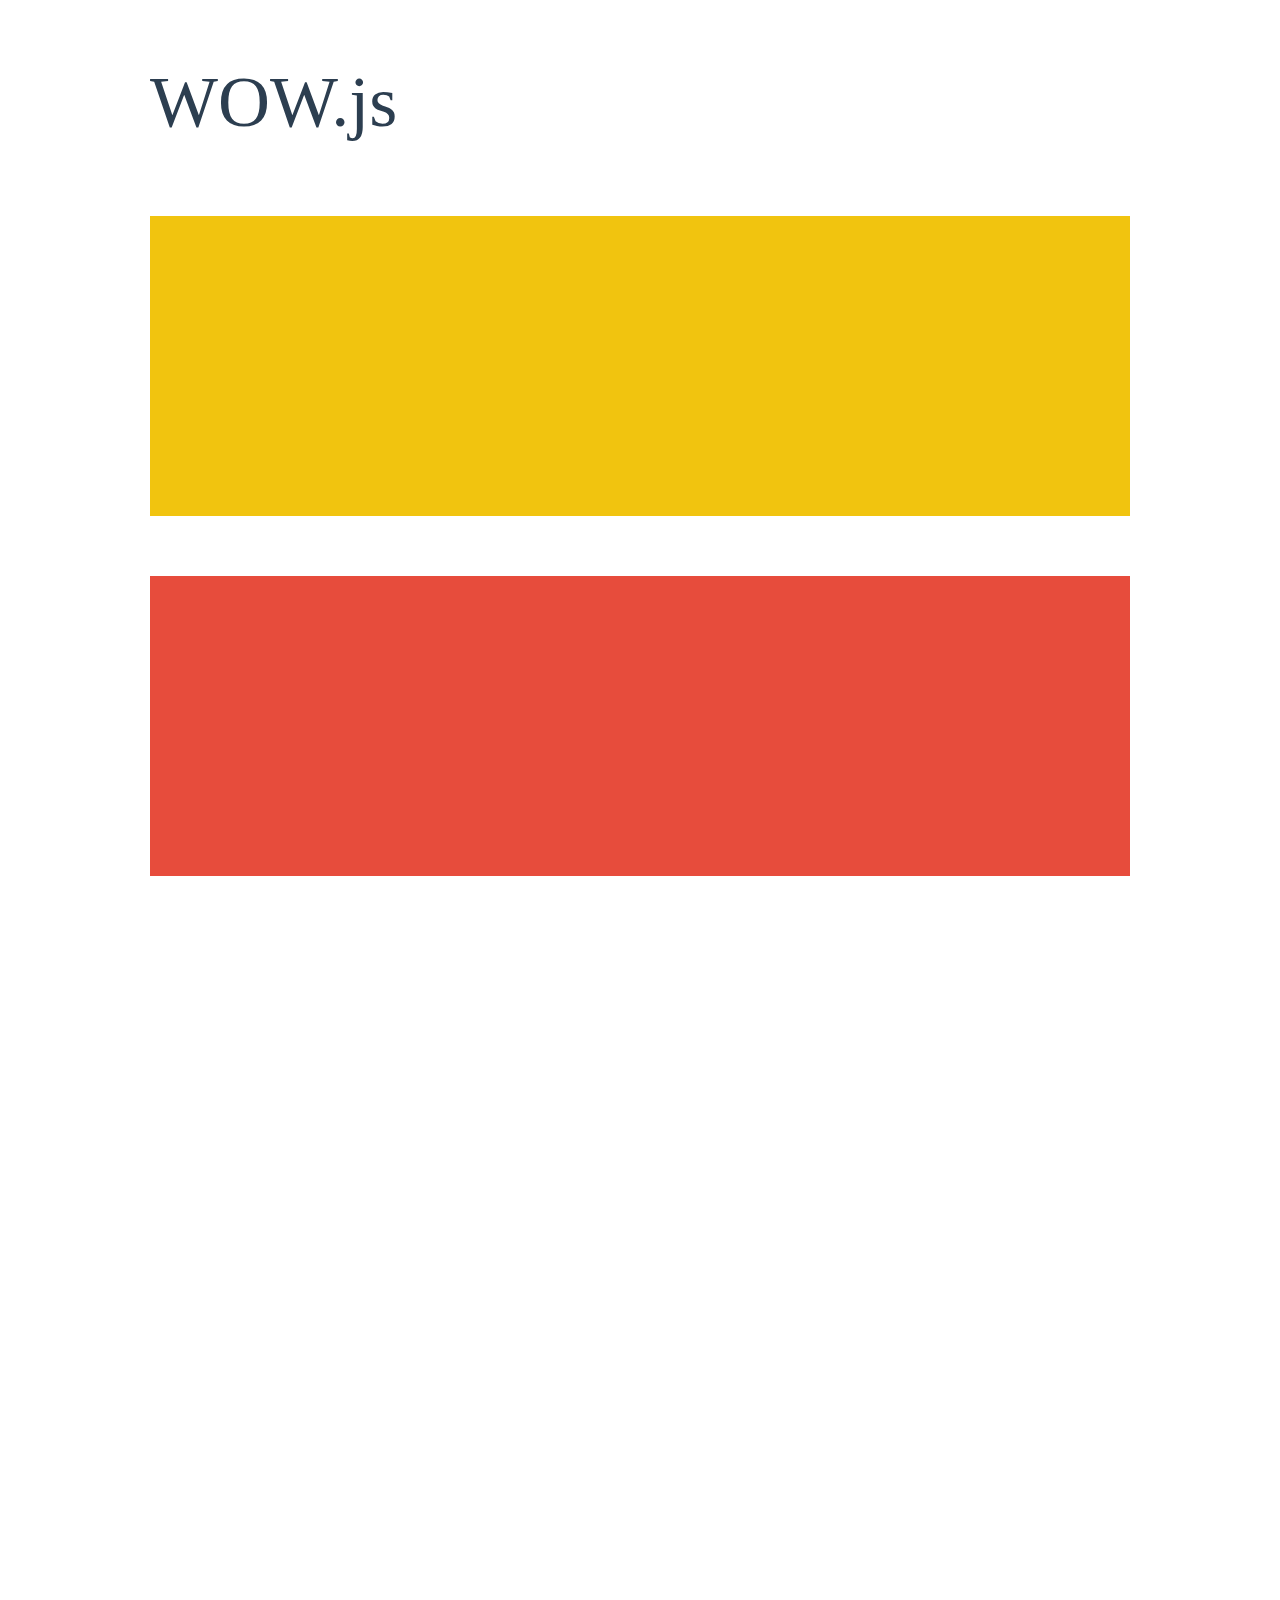
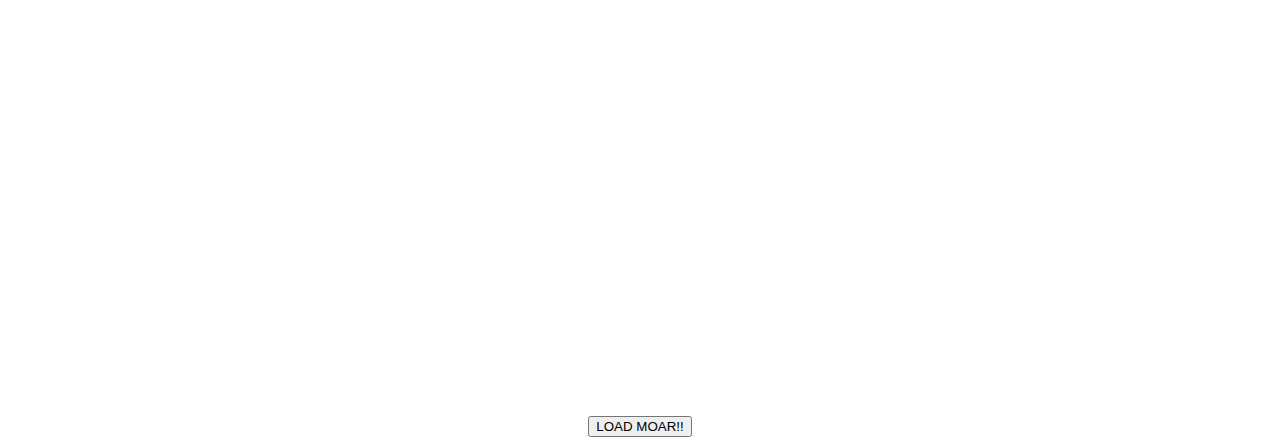
<file: plugins/wow/demo.html>
<!doctype html>

<html lang="en">
<head>
  <meta charset="utf-8">
  <title>WOW</title>
  <link rel="stylesheet" href="css/libs/animate.css">
  <link rel="stylesheet" href="css/site.css">
  <style>
    .wow:first-child {
      visibility: hidden;
    }
  </style>
  <!--[if IE]>
    <script src="http://html5shiv.googlecode.com/svn/trunk/html5.js"></script>
  <![endif]-->
</head>

<body>
  <div id="container">
    <header>
      <h1>WOW.js</h1>
    </header>
    <div id="main">
      <section class="wow fadeInDown" style="background-color: #f1c40f;"></section>
      <section class="wow pulse" style="background-color: #e74c3c;" data-wow-iteration="infinite" data-wow-duration="1500ms"></section>
      <section class="section--purple wow slideInRight" data-wow-delay="2s"></section>
      <section class="section--blue wow bounceInLeft" data-wow-offset="300"></section>
      <section class="section--green wow slideInLeft" data-wow-duration="4s"></section>
      <button id="moar">LOAD MOAR!!</button>
    </div>
  </div>
  <script src="dist/wow.js"></script>
  <script>
    wow = new WOW(
      {
        animateClass: 'animated',
        offset:       100,
        callback:     function(box) {
          console.log("WOW: animating <" + box.tagName.toLowerCase() + ">")
        }
      }
    );
    wow.init();
    document.getElementById('moar').onclick = function() {
      var section = document.createElement('section');
      section.className = 'section--purple wow fadeInDown';
      this.parentNode.insertBefore(section, this);
    };
  </script>
</body>
</html>
</file>
<file: plugins/wow/css/site.css>
h1 {
  font-size:     72px;
  line-height:   1.5;
  color: #2c3e50;
  font-weight:   100;
}

#container {
  width:  980px;
  margin: 0 auto;
}

section {
  height: 300px;
  margin: 60px 0;
}

.section--purple {
  background-color: #9b59b6;
}

.section--blue {
  background-color: #3498db;
}

.section--green {
  background-color: #2ecc71;
}

#main {
  text-align: center;
}

#more {
  margin: 20px auto 48px;
}
</file>
